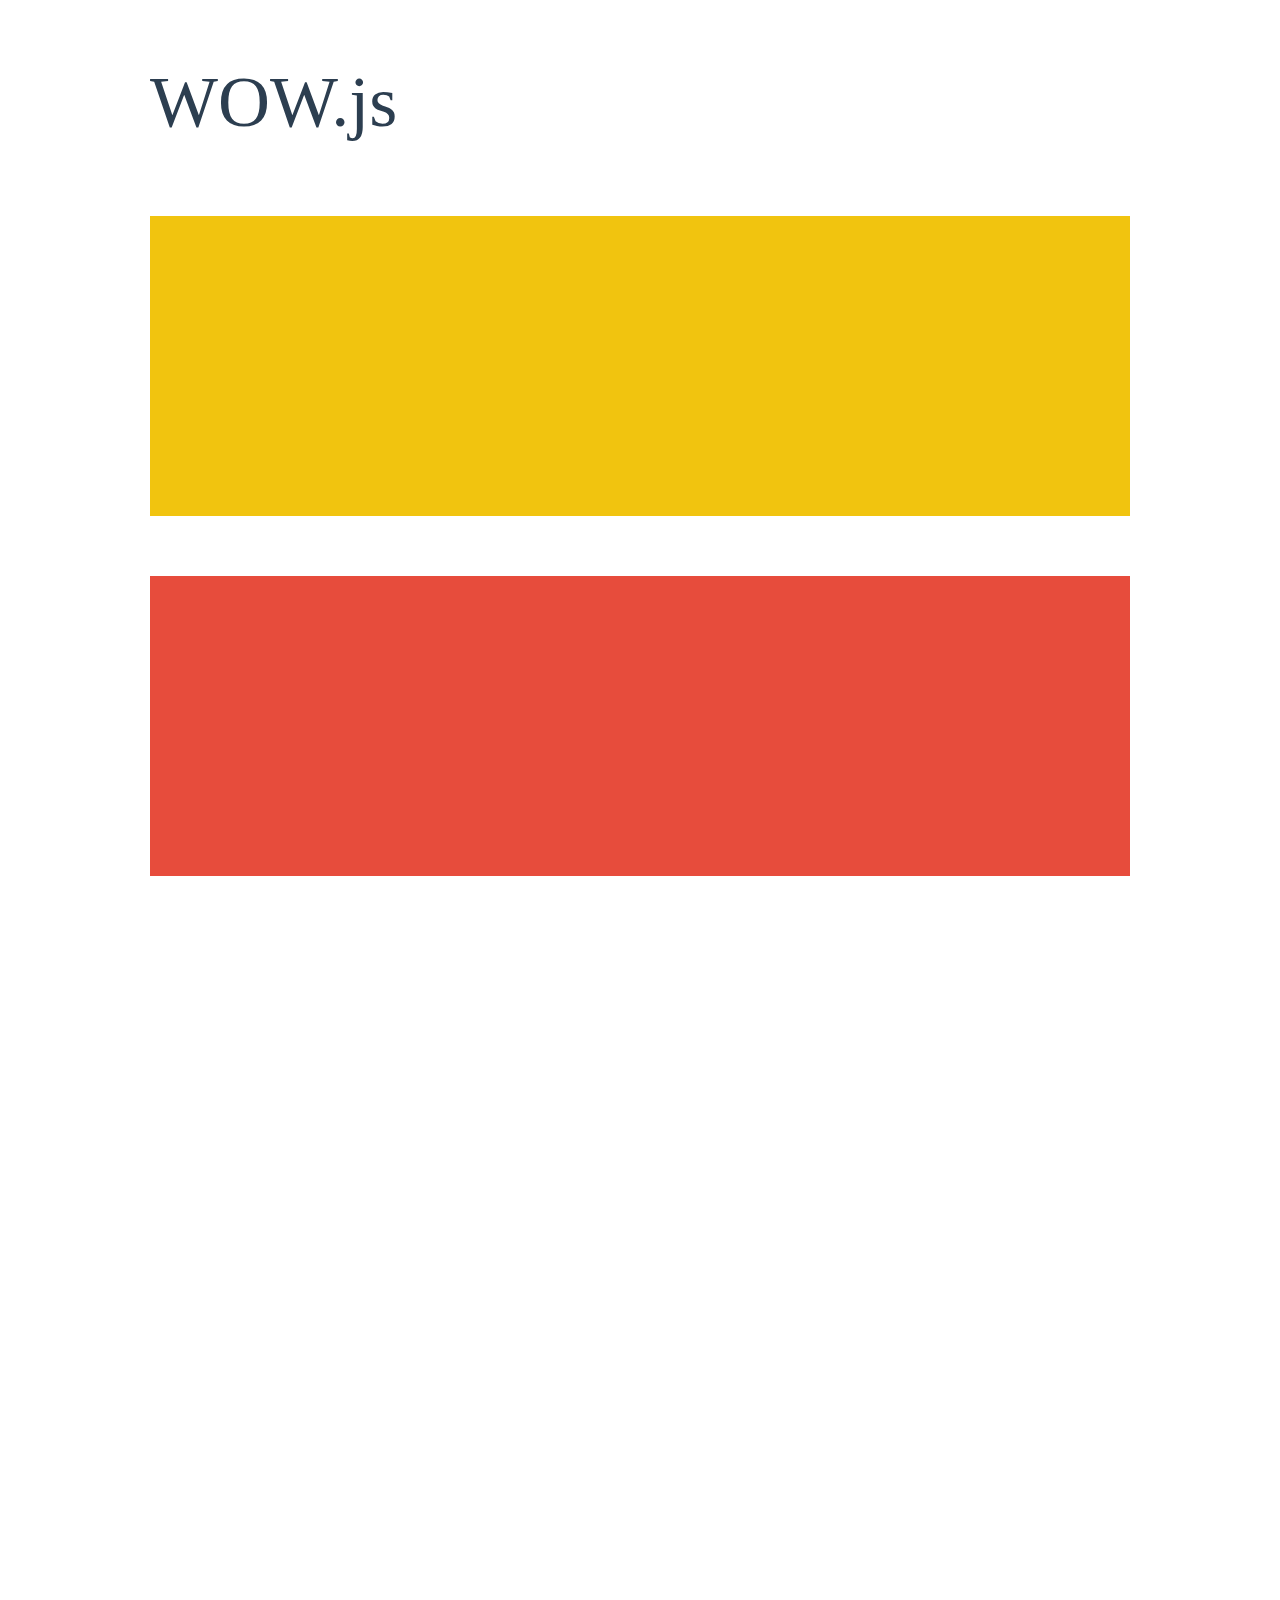
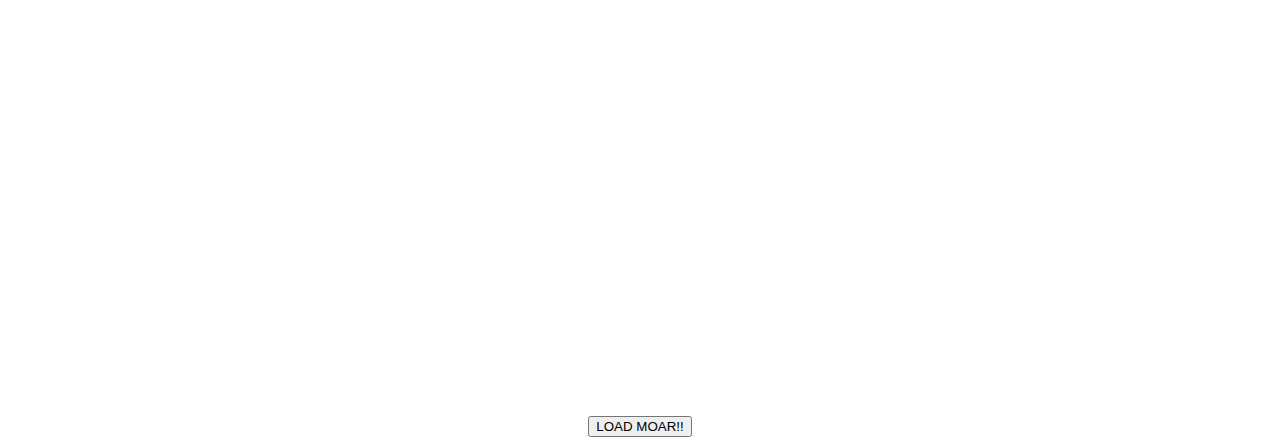
<file: plugins/wow/demo.html>
<!doctype html>

<html lang="en">
<head>
  <meta charset="utf-8">
  <title>WOW</title>
  <link rel="stylesheet" href="css/libs/animate.css">
  <link rel="stylesheet" href="css/site.css">
  <style>
    .wow:first-child {
      visibility: hidden;
    }
  </style>
  <!--[if IE]>
    <script src="http://html5shiv.googlecode.com/svn/trunk/html5.js"></script>
  <![endif]-->
</head>

<body>
  <div id="container">
    <header>
      <h1>WOW.js</h1>
    </header>
    <div id="main">
      <section class="wow fadeInDown" style="background-color: #f1c40f;"></section>
      <section class="wow pulse" style="background-color: #e74c3c;" data-wow-iteration="infinite" data-wow-duration="1500ms"></section>
      <section class="section--purple wow slideInRight" data-wow-delay="2s"></section>
      <section class="section--blue wow bounceInLeft" data-wow-offset="300"></section>
      <section class="section--green wow slideInLeft" data-wow-duration="4s"></section>
      <button id="moar">LOAD MOAR!!</button>
    </div>
  </div>
  <script src="dist/wow.js"></script>
  <script>
    wow = new WOW(
      {
        animateClass: 'animated',
        offset:       100,
        callback:     function(box) {
          console.log("WOW: animating <" + box.tagName.toLowerCase() + ">")
        }
      }
    );
    wow.init();
    document.getElementById('moar').onclick = function() {
      var section = document.createElement('section');
      section.className = 'section--purple wow fadeInDown';
      this.parentNode.insertBefore(section, this);
    };
  </script>
</body>
</html>
</file>
<file: plugins/wow/css/site.css>
h1 {
  font-size:     72px;
  line-height:   1.5;
  color: #2c3e50;
  font-weight:   100;
}

#container {
  width:  980px;
  margin: 0 auto;
}

section {
  height: 300px;
  margin: 60px 0;
}

.section--purple {
  background-color: #9b59b6;
}

.section--blue {
  background-color: #3498db;
}

.section--green {
  background-color: #2ecc71;
}

#main {
  text-align: center;
}

#more {
  margin: 20px auto 48px;
}
</file>
